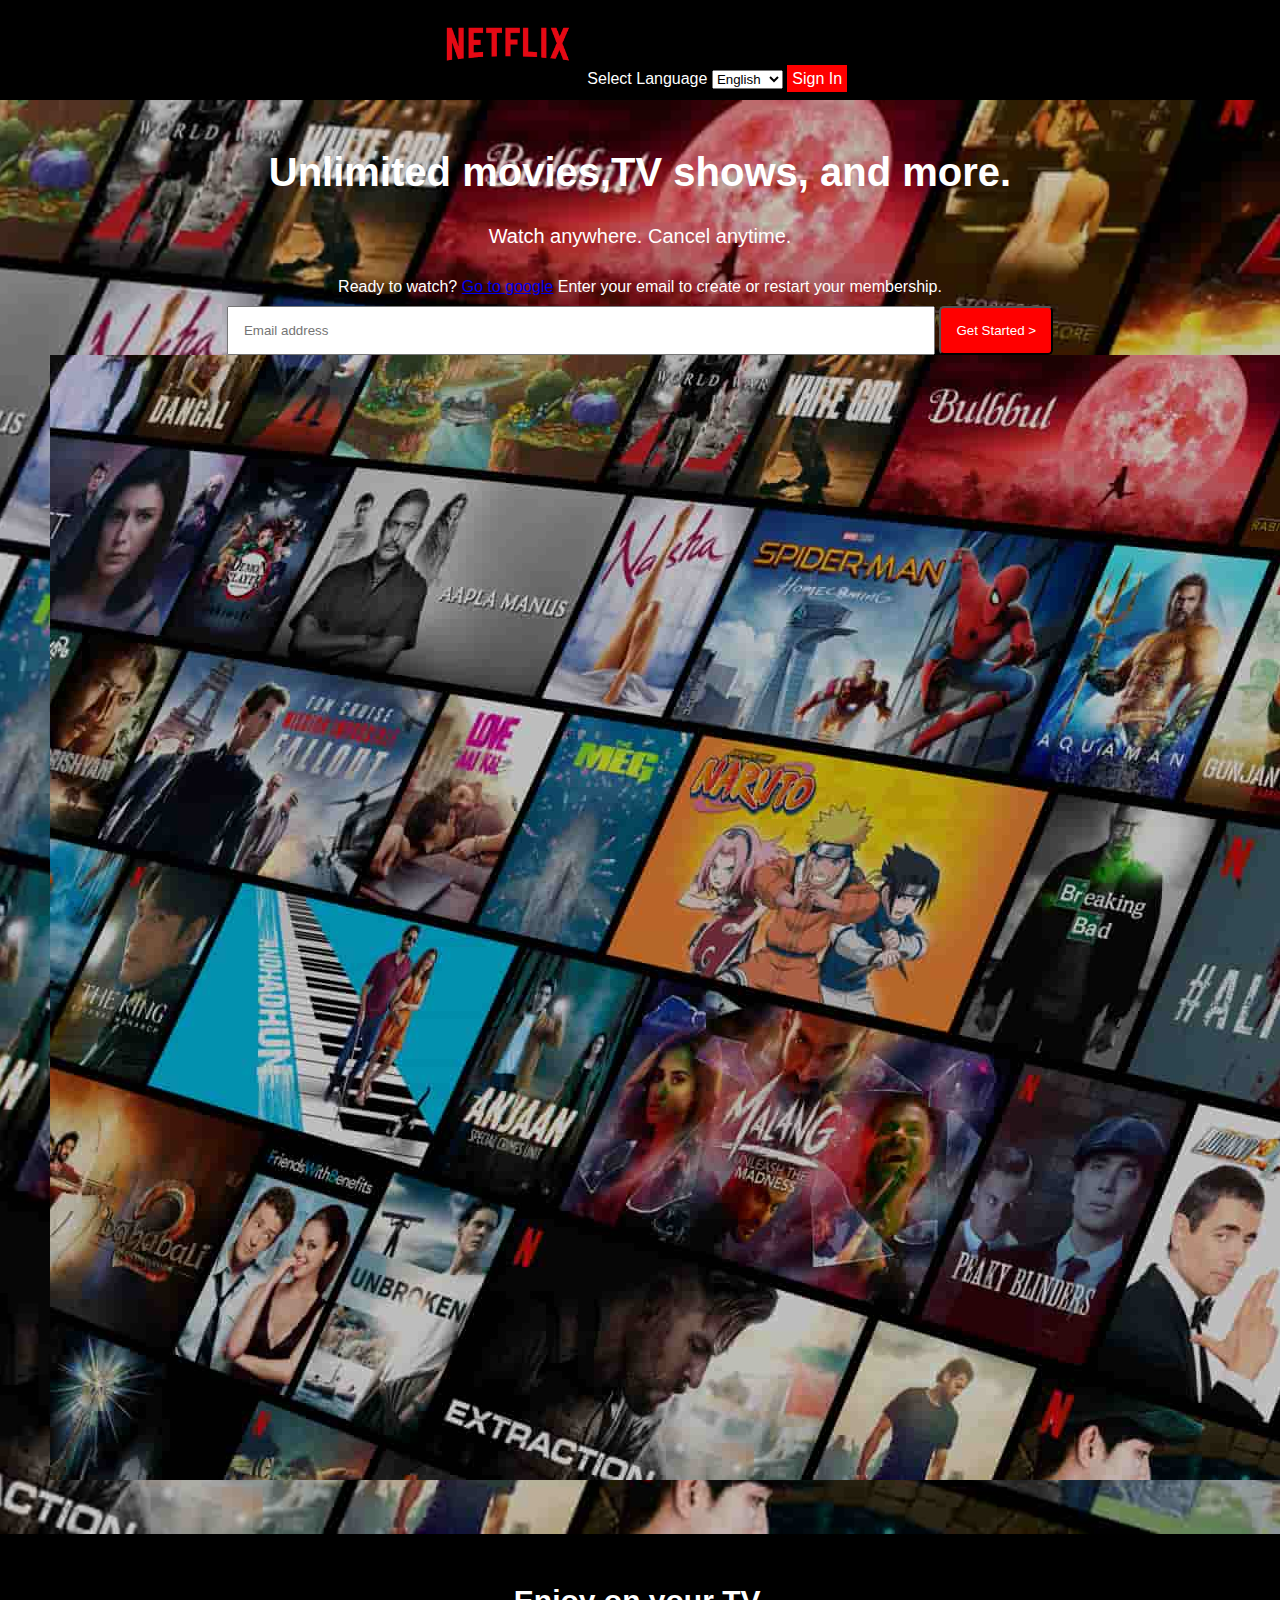
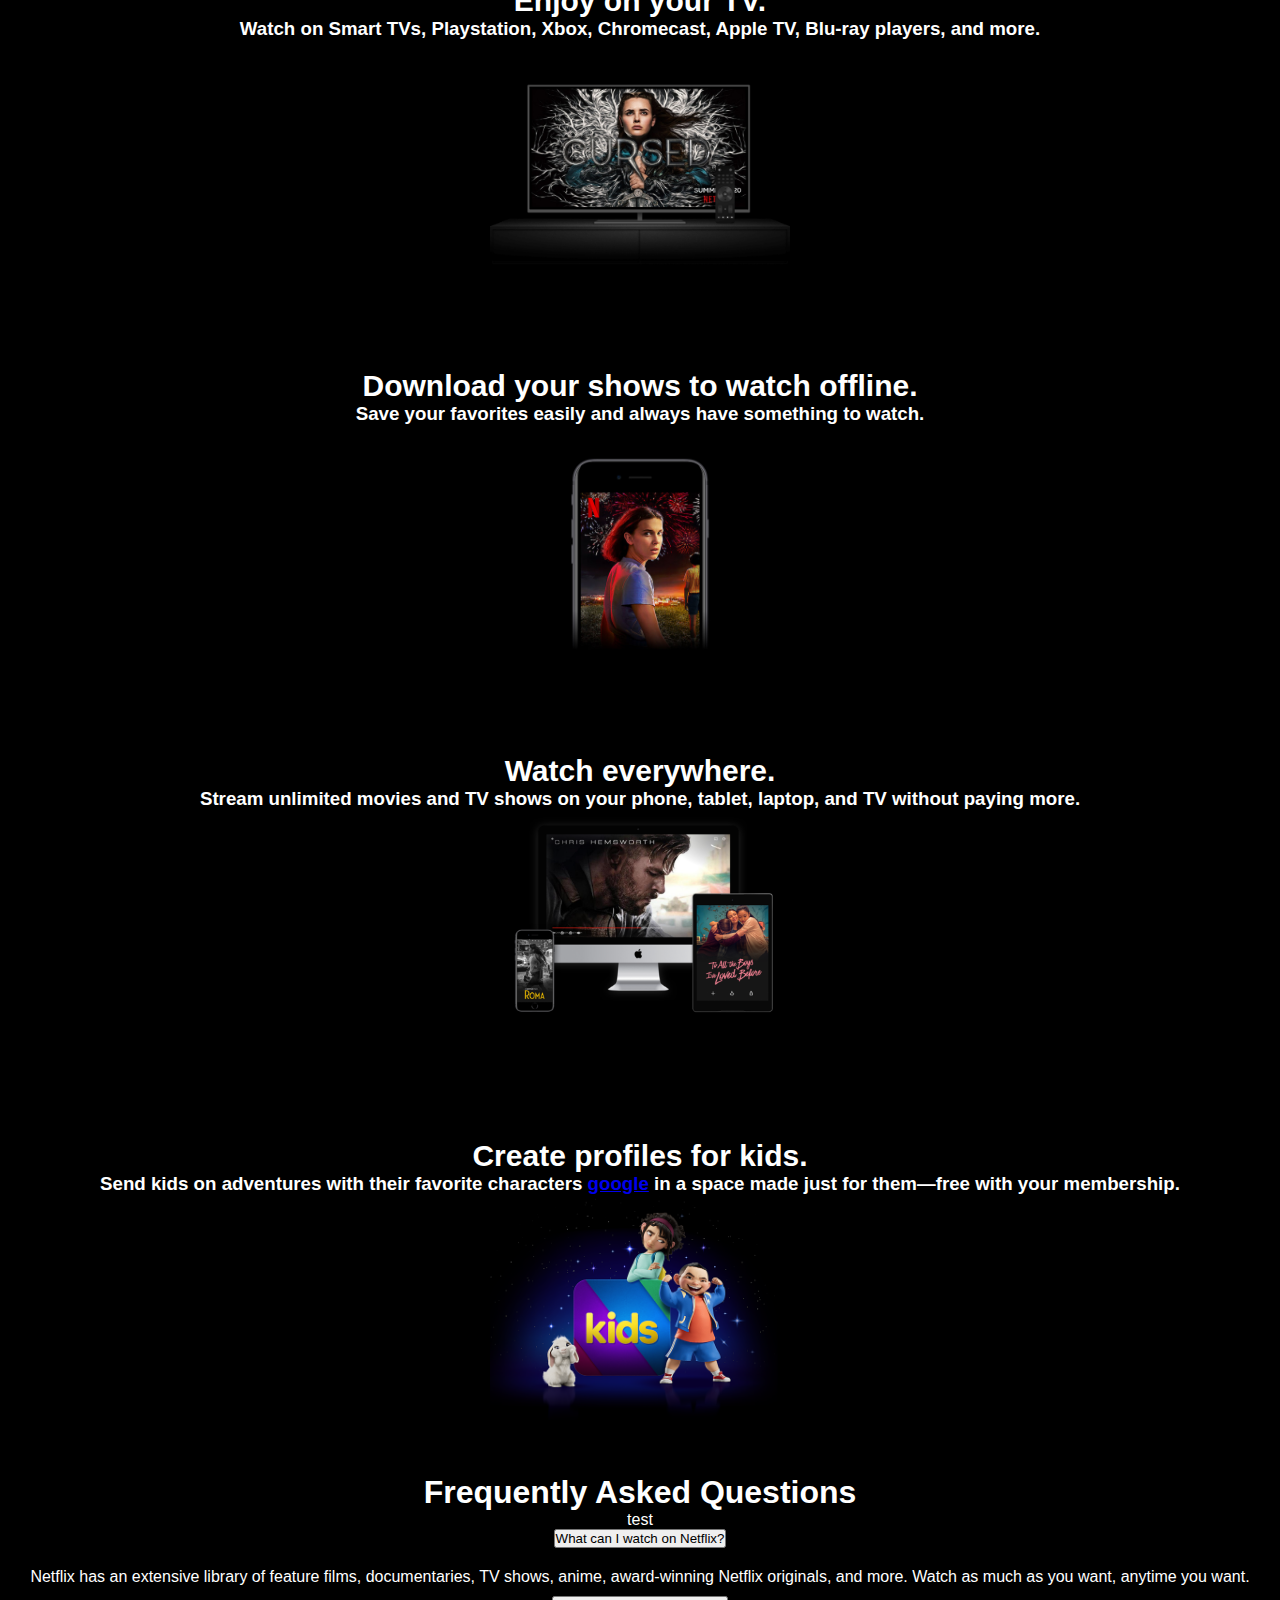
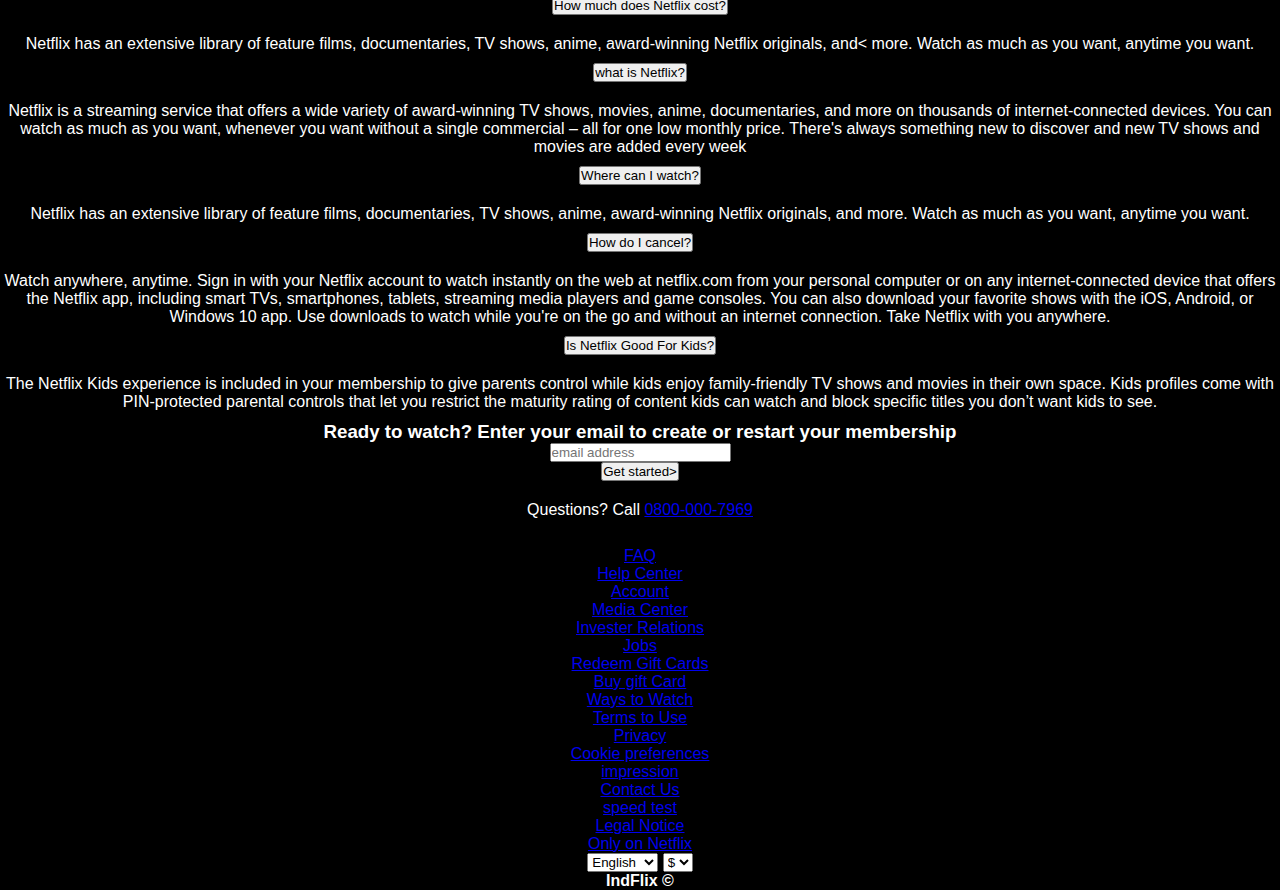
<file: index.html>
<!DOCTYPE html>
<html>

<head>
    <meta charset=" UTF-8">
    <meta description="Netflix clone">
    <meta author="hashinsert">
    <title>Netflix India</title>
    <link rel="icon" href="img/logo.png" type="image">
    <link rel="stylesheet" href="style.css">
</head>

<body>
    <!-- Header -->
    <header>
        <!-- logo image -->
        <img src="img/logo.png" alt="Netflix logo">

        <!-- Dropdown list -->
        <label for="lang">Select Language</label>
        <select name="lang" id="lang">
            <option value="english">English</option>
            <option value="german">Deutsch</option>
            <option value="telugu">Telugu</option>
        </select>

        <!-- Sign in button -->
        <!-- <a href="register.html" target="_blank">Sign In</a>   -->
        <a href="register.html">Sign In</a>
    </header>

    <!-- Hero Section -->
    <section class="hero">
        <!-- Hero Heading h1-->
        <h1>Unlimited movies,TV shows, and more.</h1>

        <!-- Heading h3 -->
        <h3>Watch anywhere. Cancel anytime.</h3>

        <!-- paragraph -->
        <p>Ready to watch? <a href="https://www.google.com">Go to google</a> Enter your email to create or restart
            your
            membership.
        </p>

        <!-- input element -->
        <input type="email" name="" id="" placeholder="Email address">

        <!-- button to get started -->
        <button>Get Started ></button>

        <!-- Background image -->
        <img src="img/back.jpg" alt="">
    </section>

    <!-- TV Section -->
    <section class="feature">
        <h1>Enjoy on your TV.</h1>
        <h3>Watch on Smart TVs, Playstation, Xbox, Chromecast, Apple TV, Blu-ray players, and more.</h3>
        <img src="img/part1.png" alt="img">
    </section>

    <!--Download Section  -->
    <section class="feature">
        <h1>Download your shows to watch offline.</h1>
        <h3>Save your favorites easily and always have something to watch.</h3>
        <img src="img/part2.jpg" alt="Download">
    </section>

    <!-- watch section -->
    <section class="feature">
        <h1>Watch everywhere.</h1>
        <h3>Stream unlimited movies and TV shows on your phone, tablet, laptop, and TV without paying more.</h3>
        <img src="img/part3.png" alt="Watch">
    </section>

    <!-- kids -->
    <section class="feature">
        <h1>Create profiles for kids.</h1>
        <h3>Send kids on adventures with their favorite characters <a href="https://www.google.com">google</a> in a
            space
            made
            just for
            them—free with your
            membership.</h3>
        <img src="img/kids.png" alt="kids">
    </section>

    <!-- FAQ -->
    <section class="faq">
        <h1>Frequently Asked Questions</h1>
        <ul>
            <li>test</li>
        </ul>
        <div>
            <button> What can I watch on Netflix? </button>
            <div>
                <p>Netflix has an extensive library of feature films, documentaries, TV shows, anime, award-winning
                    Netflix
                    originals, and more. Watch as much as you want, anytime you want.</p>
            </div>
        </div>
        <div>
            <button> How much does Netflix cost? </button>
            <div>
                <p>Netflix has an extensive library of feature films, documentaries, TV shows, anime, award-winning
                    Netflix
                    originals, and< more. Watch as much as you want, anytime you want.</p>
            </div>

        </div>

        <div>
            <button> what is Netflix? </button>
            <div>
                <p>Netflix is a streaming service that offers a wide variety of award-winning TV shows, movies, anime,
                    documentaries, and more on thousands of internet-connected devices.

                    You can watch as much as you want, whenever you want without a single commercial – all for one low
                    monthly price. There's always something new to discover and new TV shows and movies are added every
                    week</p>
            </div>
        </div>

        <div>
            <button> Where can I watch? </button>
            <div>
                <p>Netflix has an extensive library of feature films, documentaries, TV shows, anime, award-winning
                    Netflix
                    originals, and more. Watch as much as you want, anytime you want.</p>
            </div>
        </div>

        <div>
            <button> How do I cancel? </button>
            <div>
                <p>Watch anywhere, anytime. Sign in with your Netflix account to watch instantly on the web at
                    netflix.com from your personal computer or on any internet-connected device that offers the Netflix
                    app, including smart TVs, smartphones, tablets, streaming media players and game consoles.

                    You can also download your favorite shows with the iOS, Android, or Windows 10 app. Use downloads to
                    watch while you're on the go and without an internet connection. Take Netflix with you anywhere.
                </p>
            </div>
        </div>

        <div>
            <button> Is Netflix Good For Kids? </button>
            <div>
                <p>The Netflix Kids experience is included in your membership to give parents control while kids enjoy
                    family-friendly TV shows and movies in their own space.

                    Kids profiles come with PIN-protected parental controls that let you restrict the maturity rating of
                    content kids can watch and block specific titles you don’t want kids to see.</p>
            </div>
        </div>

        <h3>Ready to watch? Enter your email to create or restart your membership</h3>

        <input type="email" name="email" id="email id" placeholder="email address">
        <br>
        <button>Get started></button>
    </section>

    <footer>
        <div>
            <p>Questions? Call <a href="tel:0800-000-7969">0800-000-7969</a></p>
            <ul>
                <li>
                    <a href="https://help.netflix.com/support/412"></a>
                </li>
                <li><a href="https://help.netflix.com/support/412">FAQ</a></li>
                <li><a href="https://help.netflix.com/">Help Center</a></li>
                <li><a href="https://www.netflix.com/youraccount">Account</a></li>
                <li><a href="https://media.netflix.com/">Media Center</a></li>
                <li><a href="http://ir.netflix.com/">Invester Relations</a></li>
                <li><a href="https://jobs.netflix.com/jobs">Jobs</a></li>
                <li><a href="https://www.netflix.com/redeem">Redeem Gift Cards</a></li>
                <li><a href="https://www.netflix.com/gift-cards">Buy gift Card</a></li>
                <li><a href="https://www.netflix.com/watch"> Ways to Watch</a></li>
                <li><a href="https://help.netflix.com/legal/termsofuse"> Terms to Use</a></li>
                <li><a href="https://help.netflix.com/legal/privacy"> Privacy</a></li>
                <li><a href="https://www.netflix.com/de-en/#"> Cookie preferences</a></li>
                <li><a href="https://help.netflix.com/en/node/68708"> impression</a></li>
                <li><a href="https://help.netflix.com/contactus"> Contact Us</a></li>
                <li><a href="https://fast.com/"> speed test</a></li>
                <li><a href="https://help.netflix.com/legal/notices"> Legal Notice</a></li>
                <li><a href="https://www.netflix.com/de-en/browse/genre/839338"> Only on Netflix</a></li>

            </ul>
        </div>

        <select name="lang" id="lang_id">
            <option value="english">English</option>
            <option value="german">Deutsch</option>
            <option value="telugu">Telugu</option>
        </select>

        <select name="curr" id="curr_id">
            <option value="dollar">&dollar;</option>
            <option value="euro">&euro;</option>
            <option value="rupee">&#8377;</option>
        </select>
        <br>
        <strong>IndFlix &copy;
        </strong>
    </footer>


</body>

</htmL>
</file>
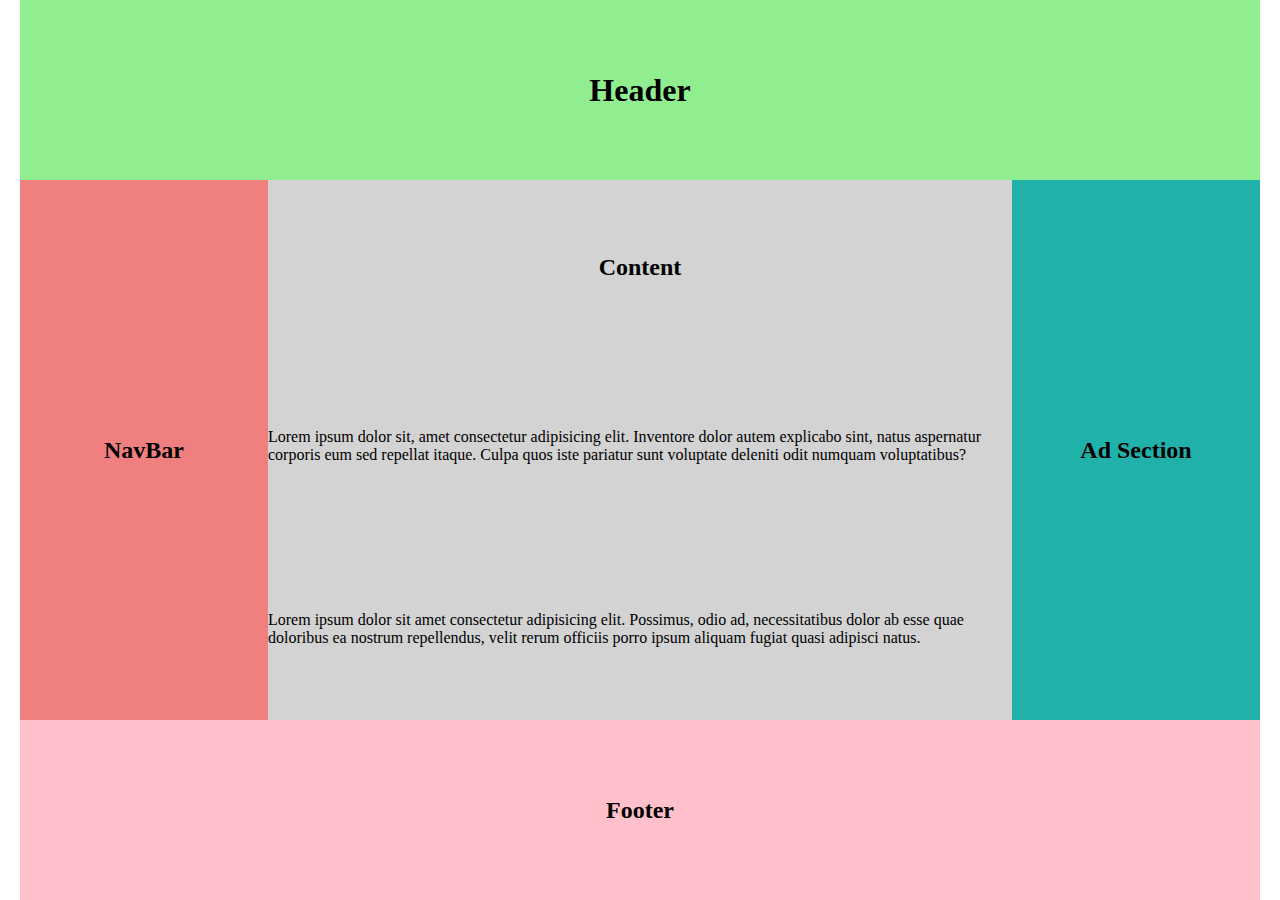
<file: examples/holy-grail/index.html>
<!DOCTYPE html>
<html lang="en">

<head>
    <meta charset="UTF-8">
    <meta http-equiv="X-UA-Compatible" content="IE=edge">
    <meta name="viewport" content="width=device-width, initial-scale=1.0">
    <title>Holy Grail Layout</title>
    <link rel="stylesheet" href="style.css">
    <!-- <link rel="stylesheet" href="style-grid.css"> -->
</head>

<body>
    <div class="container">
        <div class="block-1">
            <header>
                <h1>Header</h1>
            </header>
        </div>

        <div class="block-2">
            <aside>
                <h2>NavBar</h2>
            </aside>
            <main>
                <h2>Content</h2>
                <p>Lorem ipsum dolor sit, amet consectetur adipisicing elit. Inventore dolor autem explicabo sint, natus
                    aspernatur corporis eum sed repellat itaque. Culpa quos iste pariatur sunt voluptate deleniti odit
                    numquam voluptatibus?</p>
                <p>Lorem ipsum dolor sit amet consectetur adipisicing elit. Possimus, odio ad, necessitatibus dolor ab
                    esse quae doloribus ea nostrum repellendus, velit rerum officiis porro ipsum aliquam fugiat quasi
                    adipisci natus.</p>
            </main>
            <section>
                <h2>Ad Section</h2>
            </section>
        </div>

        <div class="block-3">
            <footer>
                <h2>Footer</h2>
            </footer>
        </div>
    </div>

</body>

</html>
</file>
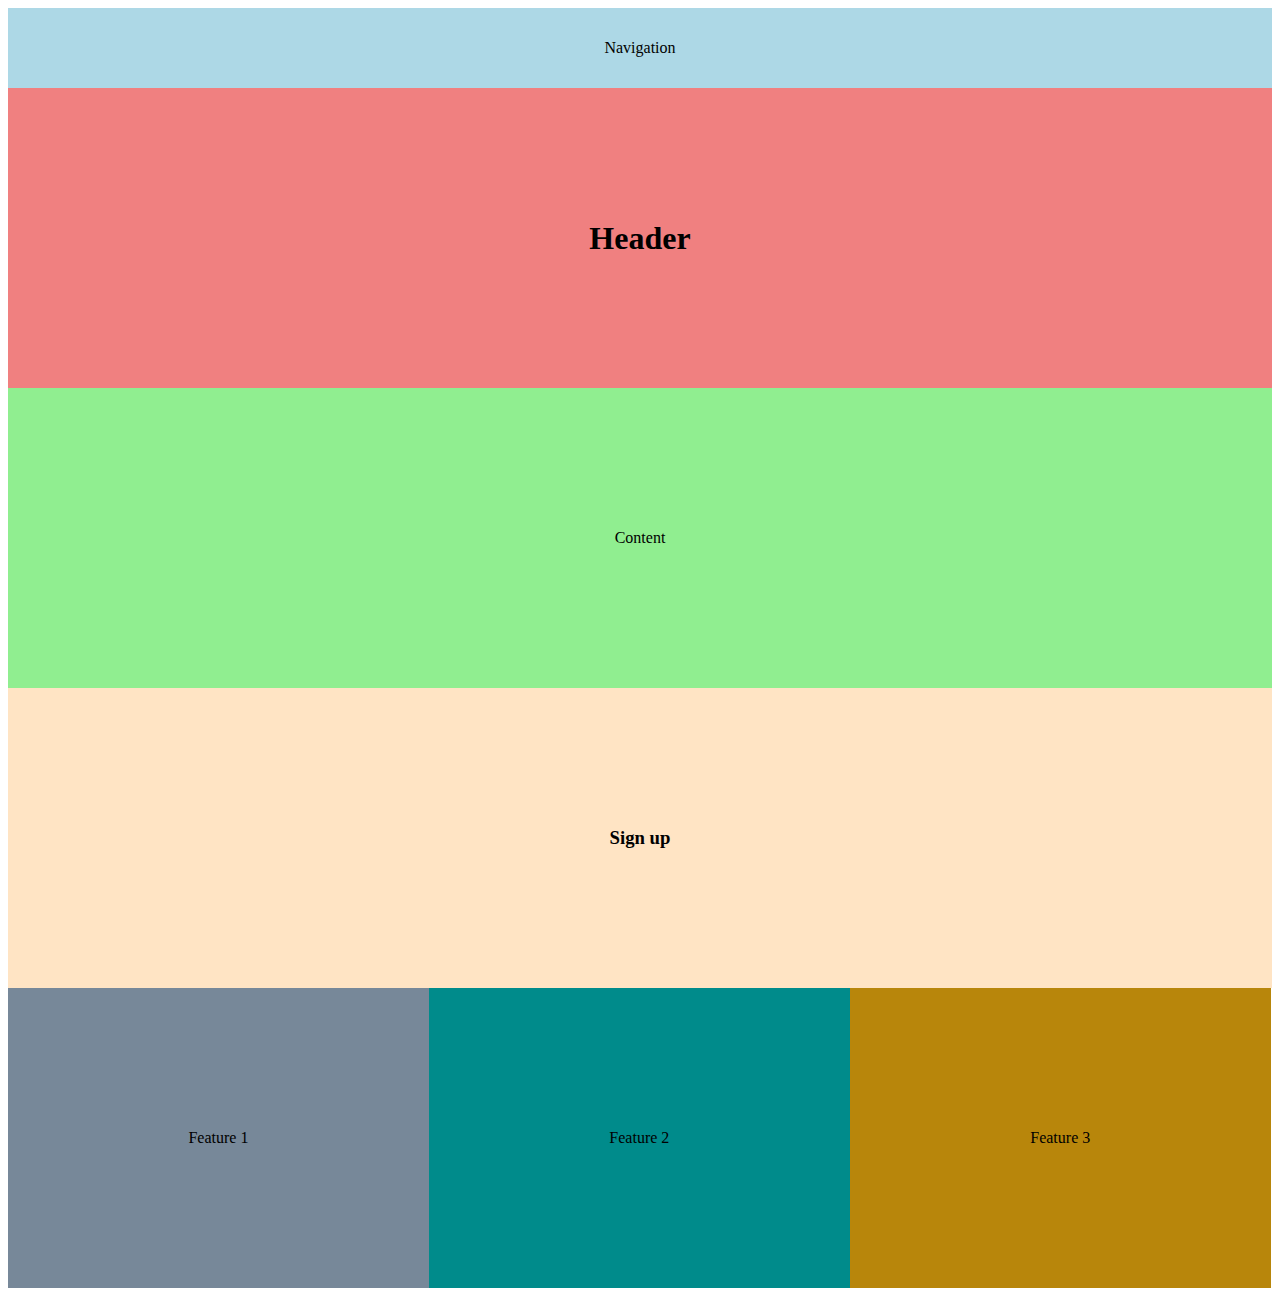
<file: examples/responsive/index.html>
<!DOCTYPE html>
<html lang='en'>

<head>
    <meta charset='UTF-8' />
    <title>Responsive Design</title>
    <link rel='stylesheet' href='style.css' />
</head>

<body>
    <div class='page'>
        <div class='section menu'>Navigation</div>
        <div class='section header'>
            <h1>Header</h1>
        </div>
        <div class='section content'>
            <p>Content</p>
        </div>
        <div class='section sign-up'>
            <h3>Sign up</h3>
        </div>
        <div class='section feature-1'>
            <p>Feature 1</p>
        </div>
        <div class='section feature-2'>
            <p>Feature 2</p>
        </div>
        <div class='section feature-3'>
            <p>Feature 3</p>
        </div>
    </div>
</body>

</html>
</file>
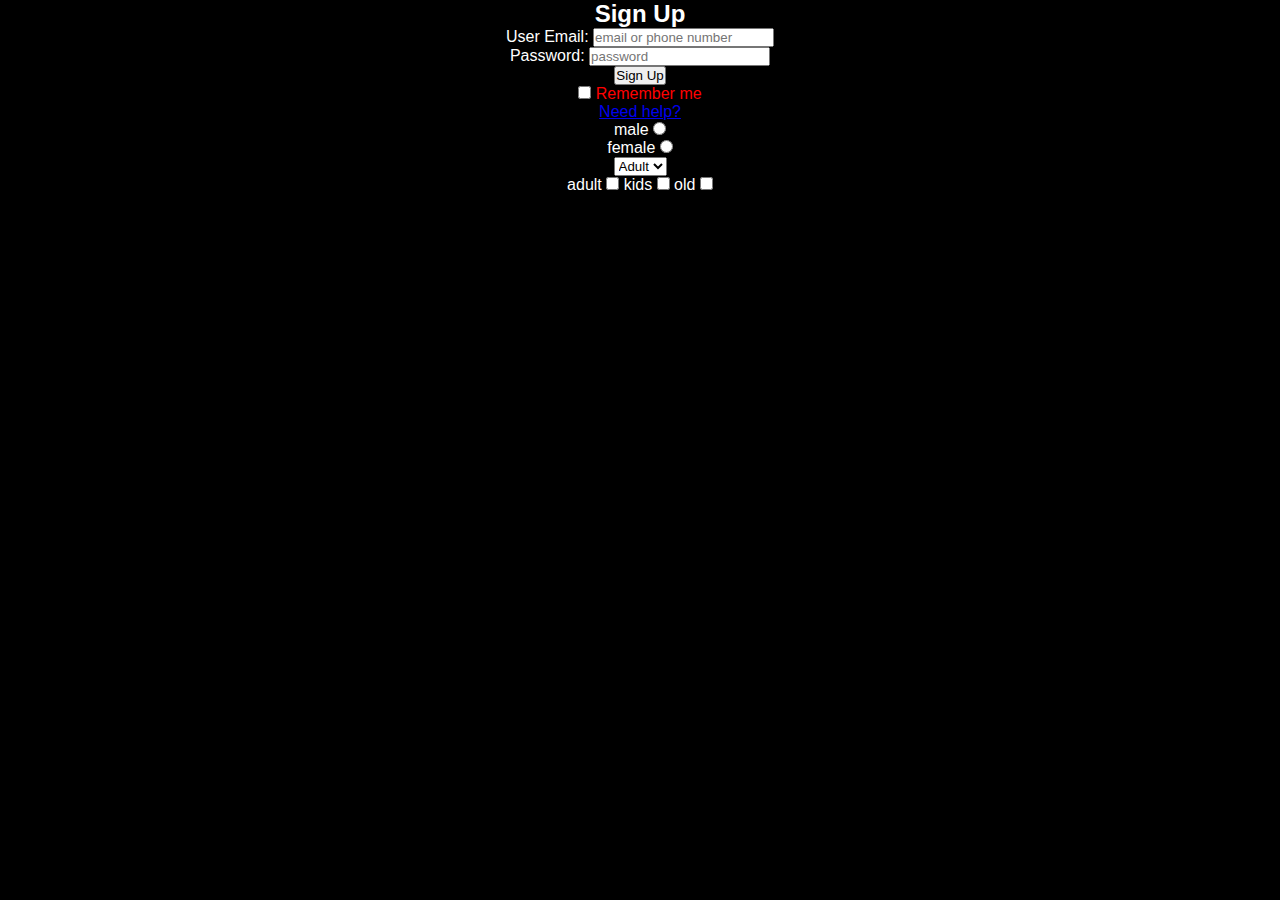
<file: register.html>
<!DOCTYPE html>
<html lang="en">

<head>
    <meta charset="UTF-8">
    <meta http-equiv="X-UA-Compatible" content="IE=edge">
    <meta name="viewport" content="width=device-width, initial-scale=1.0">
    <title>Sign In</title>

    <!-- GLOBAL CSS -->
    <!-- Internal CSS -->
    <!-- <style>
        label {
            color: brown;
            font-family: Arial, Helvetica, sans-serif;
        }
    </style> -->

    <!-- External CSS -->
    <link rel="stylesheet" href="style.css">
</head>

<body>
    <h2>Sign Up</h2>
    <form action="http://httpbin.org/post" method="post">
        <label for="email">User Email:</label>
        <input type="email" id="emailaddress" name="email" placeholder="email or phone number">
        <br>
        <label for="passwd">Password:</label>
        <input type="password" id="pwd" name="passwd" placeholder="password">
        <br>

        <button type="submit">Sign Up</button>
        <br>
        <input type="checkbox" id="rem_me" name="rem">
        <!-- Inline CSS styling -->
        <label for="rem" style="color: red;">Remember me</label>
        <br>
        <a href="https://www.netflix.com/de-en/LoginHelp">Need help?</a>
        <br>
        <label for="male">male</label>
        <input type="radio" name="gender" id="male" value="male">
        <br>
        <label for="female">female</label>
        <input type="radio" name="gender" id="female" value="female">
        <br>

        <select name="fam-type" id="fam-type">
            <option value="adult">Adult</option>
            <option value="kids">Kids</option>
            <option value="old">Old</option>
        </select>

        <br>
        <label for="adult">adult</label>
        <input type="checkbox" value="adult" id="adult" name="adult">
        <label for="kids">kids</label>
        <input type="checkbox" value="kids" id="kids" name="kids">
        <label for="old">old</label>
        <input type="checkbox" value="old" id="old" name="old">


    </form>
</body>

</html>
</file>
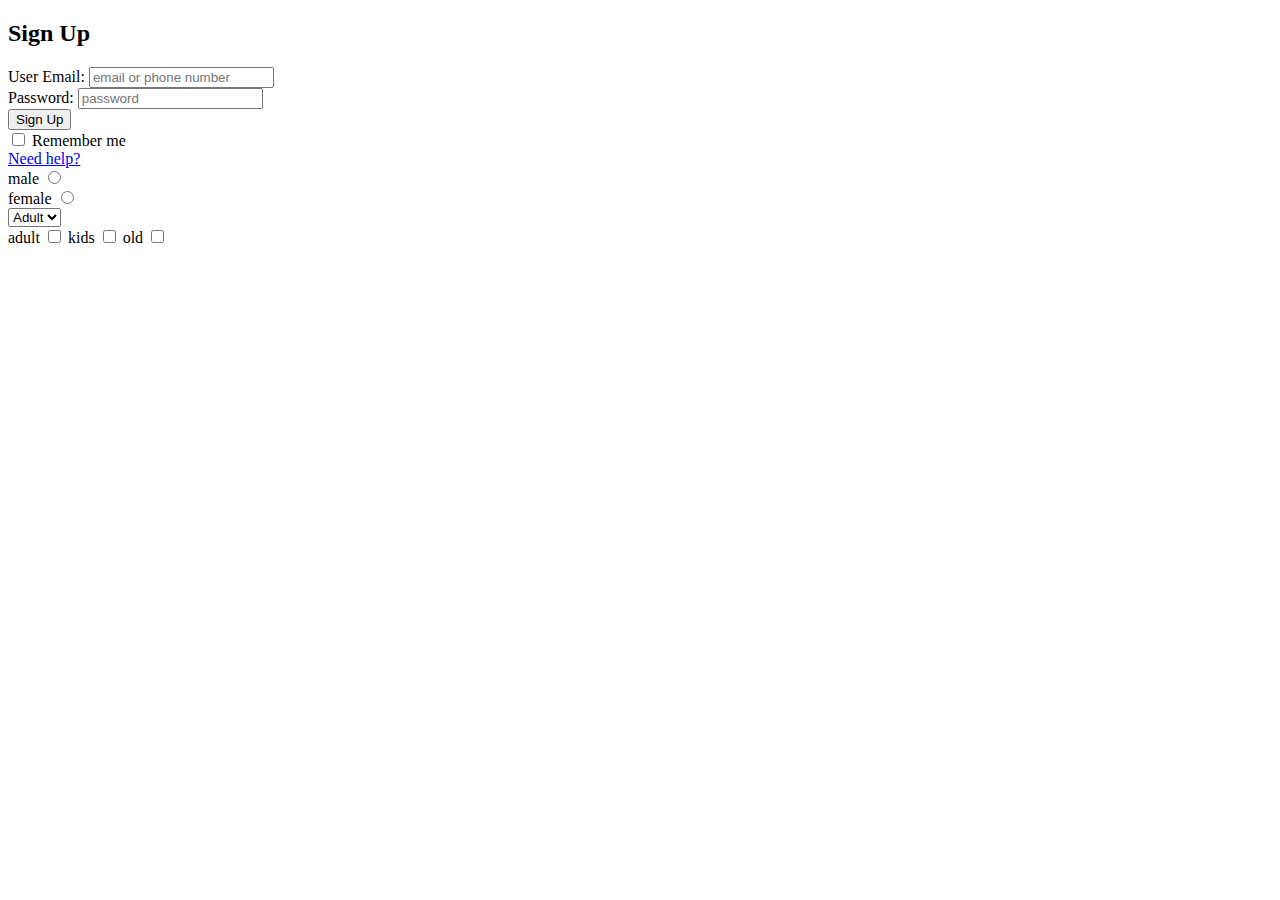
<file: netflix-clone/register.html>
<!DOCTYPE html>
<html lang="en">

<head>
    <meta charset="UTF-8">
    <meta http-equiv="X-UA-Compatible" content="IE=edge">
    <meta name="viewport" content="width=device-width, initial-scale=1.0">
    <title>Sign In</title>
</head>

<body>
    <h2>Sign Up</h2>
    <form action="http://httpbin.org/post" method="post">
        <label for="email">User Email:</label>
        <input type="email" id="emailaddress" name="email" placeholder="email or phone number">
        <br>
        <label for="passwd">Password:</label>
        <input type="password" id="pwd" name="passwd" placeholder="password">
        <br>

        <button type="submit">Sign Up</button>
        <br>
        <input type="checkbox" id="rem_me" name="rem">
        <label for="rem">Remember me</label>
        <br>
        <a href="https://www.netflix.com/de-en/LoginHelp">Need help?</a>
        <br>
        <label for="male">male</label>
        <input type="radio" name="gender" id="male" value="male">
        <br>
        <label for="female">female</label>
        <input type="radio" name="gender" id="female" value="female">
        <br>

        <select name="fam-type" id="fam-type">
            <option value="adult">Adult</option>
            <option value="kids">Kids</option>
            <option value="old">Old</option>
        </select>

        <br>
        <label for="adult">adult</label>
        <input type="checkbox" value="adult" id="adult" name="adult">
        <label for="kids">kids</label>
        <input type="checkbox" value="kids" id="kids" name="kids">
        <label for="old">old</label>
        <input type="checkbox" value="old" id="old" name="old">


    </form>
</body>

</html>
</file>
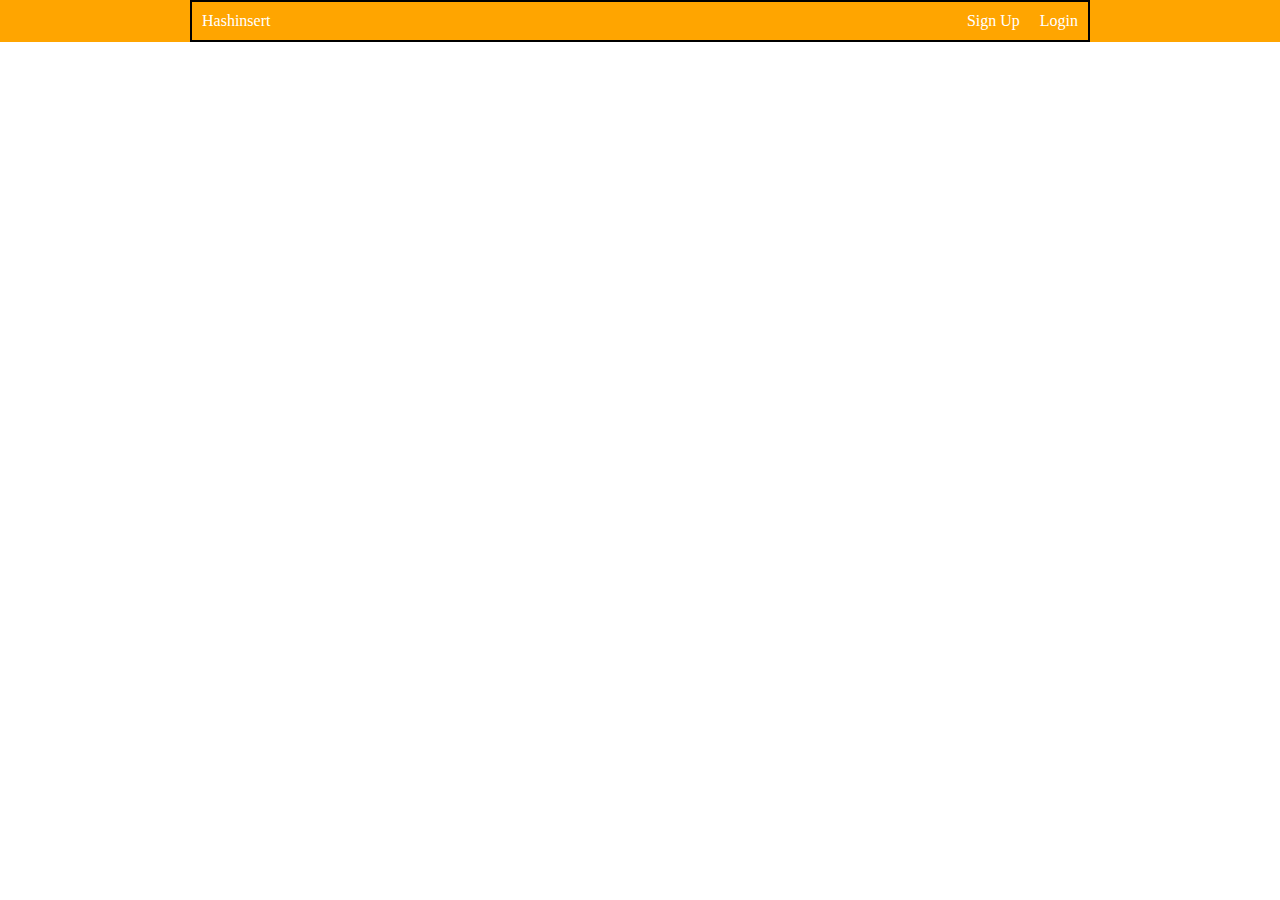
<file: examples/flexbox/index-header.html>
<!DOCTYPE html>
<html lang='en'>

<head>
  <meta charset='UTF-8' />
  <title>Some Web Page</title>
  <link rel='stylesheet' href='style-header.css' />
</head>

<body>
  <div class='menu-container'>
    <div class='menu'>
      <div class='logo'>Hashinsert</div>
      <div class="links">
        <div class='signup'>Sign Up</div>
        <div class='login'>Login</div>
      </div>
    </div>
  </div>
</file>
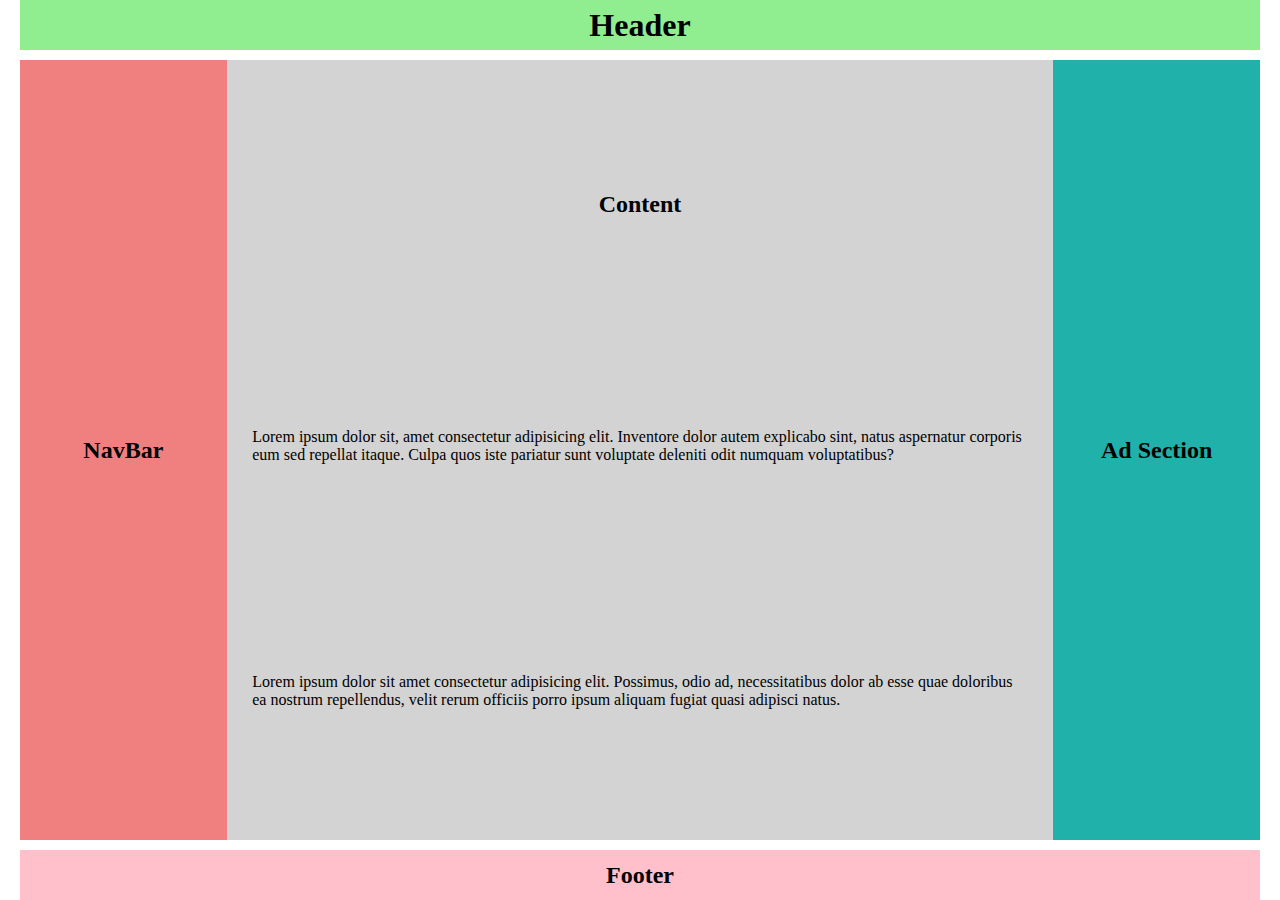
<file: examples/holy-grail/index-grid.html>
<!DOCTYPE html>
<html lang="en">

<head>
    <meta charset="UTF-8">
    <meta http-equiv="X-UA-Compatible" content="IE=edge">
    <meta name="viewport" content="width=device-width, initial-scale=1.0">
    <title>Holy Grail Layout</title>
    <link rel="stylesheet" href="style-grid.css">
</head>

<body>
    <div class="container">
        <div class="block-1">
            <header>
                <h1>Header</h1>
            </header>
        </div>

        <div class="block-2">
            <aside>
                <h2>NavBar</h2>
            </aside>
            <main>
                <h2>Content</h2>
                <p>Lorem ipsum dolor sit, amet consectetur adipisicing elit. Inventore dolor autem explicabo sint, natus
                    aspernatur corporis eum sed repellat itaque. Culpa quos iste pariatur sunt voluptate deleniti odit
                    numquam voluptatibus?</p>
                <p>Lorem ipsum dolor sit amet consectetur adipisicing elit. Possimus, odio ad, necessitatibus dolor ab
                    esse quae doloribus ea nostrum repellendus, velit rerum officiis porro ipsum aliquam fugiat quasi
                    adipisci natus.</p>
            </main>
            <section>
                <h2>Ad Section</h2>
            </section>
        </div>

        <div class="block-3">
            <footer>
                <h2>Footer</h2>
            </footer>
        </div>
    </div>

</body>

</html>
</file>
<file: style.css>
* {
    margin: 0;
    padding: 0;
    box-sizing: border-box;
}

body {
    background-color: black;
    color: white;
    text-align: center;
    font-family: Arial, Helvetica, sans-serif;
}



/* #netpic {
    margin-top: 50px;
} */

/* .signin {
    position: absolute;
    right: 10px;
} */

#netlogo {
    position: absolute;
    left: 30px;
}

p {
    padding-top: 20px;
    padding-bottom: 10px;
}

/* Styling for header section */
header {
    width: 100%;
    height: 100px;
}

header>img {
    width: 150px;
}

header a {
    background-color: red;
    text-decoration: none;
    padding: 5px;
    color: white;
}

/* Styling for hero section */
.hero {
    padding: 50px;
    text-align: center;
    background-image: url("img/back.jpg");
    background-position: center;
    background-repeat: no-repeat;
    overflow: hidden;
    background-size: cover;
}

.hero h1 {
    font-size: 40px;
}

.hero h3 {
    font-size: 20px;
    font-weight: normal;
    padding-top: 30px;
    padding-bottom: 10px;
}

.hero input {
    padding: 15px;
    width: 60%;
}

.hero button {
    padding: 15px;
    background-color: red;
    color: white;
    border-radius: 5px;
}

/* Styling for Feature sections */
.feature {
    padding: 50px;
}

.feature h1 {
    font-size: 30px;
}

.feature img {
    width: 300px;
}


hr {
    height: 6px;
    background: #303030;
    border: 0;
}
</file>
<file: examples/holy-grail/style.css>
* {
    padding: 0%;
    margin: 0%;
}

/* Container level */
.container {
    display: flex;
    flex-direction: column;
    margin: 0 20px;
    height: 100vh;
}

/* Block level */
.block-1 {
    display: flex;
    width: 100%;
    height: 20vh;
    background-color: lightgreen;
    justify-content: center;
}

.block-2 {
    display: flex;
    height: 60vh;
    flex-direction: row;
    justify-content: center;
    align-items: center;
}

.block-3 {
    width: 100%;
    height: 20vh;
    background-color: pink;
}


/* website boxes */
header {
    display: flex;
    height: 100%;
    justify-content: center;
    align-items: center;
}

footer {
    display: flex;
    justify-content: center;
    align-items: center;
    height: 100%;
}

aside {
    display: flex;
    width: 20%;
    height: 60vh;
    background-color: lightcoral;
    justify-content: center;
    align-items: center;
    flex: 1 1 auto;
    /* flex-basis: auto; */
}

main {
    display: flex;
    flex-direction: column;
    width: 60%;
    height: 60vh;
    background-color: lightgrey;
    justify-content: space-around;
    align-items: center;
}

section {
    display: flex;
    width: 20%;
    height: 60vh;
    background-color: lightseagreen;
    justify-content: center;
    align-items: center;
}

@media screen and (max-width:750px) {
    .block-2 {
        /* display: flex; */
        flex-direction: column;
    }

    aside {
        width: 100%;
    }

    main {
        width: 100%;
    }

    section {
        width: 100%;
    }
}
</file>
<file: examples/holy-grail/style-grid.css>
* {
    padding: 0%;
    margin: 0%;
}

/* Container level */
.container {
    display: grid;
    grid-template-rows: 50px auto 50px;
    grid-gap: 10px;

    margin: 0 20px;
    height: 100vh;
}

/* Block level */
.block-1 {
    display: flex;
    width: 100%;
    background-color: lightgreen;
    justify-content: center;
}

.block-2 {
    display: grid;
    grid-template-columns: 1fr 4fr 1fr;
    background-color: lightskyblue;
}

.block-3 {
    width: 100%;
    /* height: 20vh; */
    background-color: pink;
}


/* website boxes */
header {
    display: flex;
    height: 100%;
    justify-content: center;
    align-items: center;
}

footer {
    display: flex;
    justify-content: center;
    align-items: center;
    height: 100%;
}

aside {
    display: flex;
    background-color: lightcoral;
    justify-content: center;
    align-items: center;
}

main {
    display: flex;
    flex-direction: column;
    background-color: lightgrey;
    justify-content: space-around;
    align-items: center;
    padding: 2vw;
}

section {
    display: flex;
    background-color: lightseagreen;
    justify-content: center;
    align-items: center;
}

@media screen and (max-width:750px) {
    .block-2 {
        grid-template-columns: 1fr;
        grid-template-rows: 1fr 2fr 1fr;
    }
}
</file>
<file: examples/responsive/style.css>
.page {
    display: flex;
    flex-wrap: wrap;
}

.section {
    width: 100%;
    height: 300px;
    display: flex;
    justify-content: center;
    align-items: center;
}

.menu {
    background-color: lightblue;
    height: 80px;
}

.header {
    background-color: lightcoral;
}

.content {
    background-color: lightgreen;
    height: 500px;
}

.sign-up {
    background-color: bisque;
}

.feature-1 {
    background-color: lightslategray;
}

.feature-2 {
    background-color: darkcyan;
}

.feature-3 {
    background-color: darkgoldenrod;
}

/* Media Queries */
@media screen and (min-width: 400px) and (max-width: 750px) {

    .sign-up,
    .feature-1,
    .feature-2,
    .feature-3 {
        width: 50%;
    }
}

@media screen and (min-width: 751px) {

    .content {
        height: 300px;
    }

    .feature-1,
    .feature-2,
    .feature-3 {
        width: 33.3%;
    }

}
</file>
<file: examples/flexbox/style-header.css>
* {
    margin: 0;
    padding: 0;
    box-sizing: border-box;
}

.menu-container {
    color: #fff;
    background-color: orange;
    /* /* height: 150px; */
}

.menu {
    display: flex;
    justify-content: space-between;
    padding: 10px;
    border: 2px solid black;
    width: 900px;
    margin: auto;
}

.links {
    display: flex;
}

.login {
    margin-left: 20px;
}
</file>
